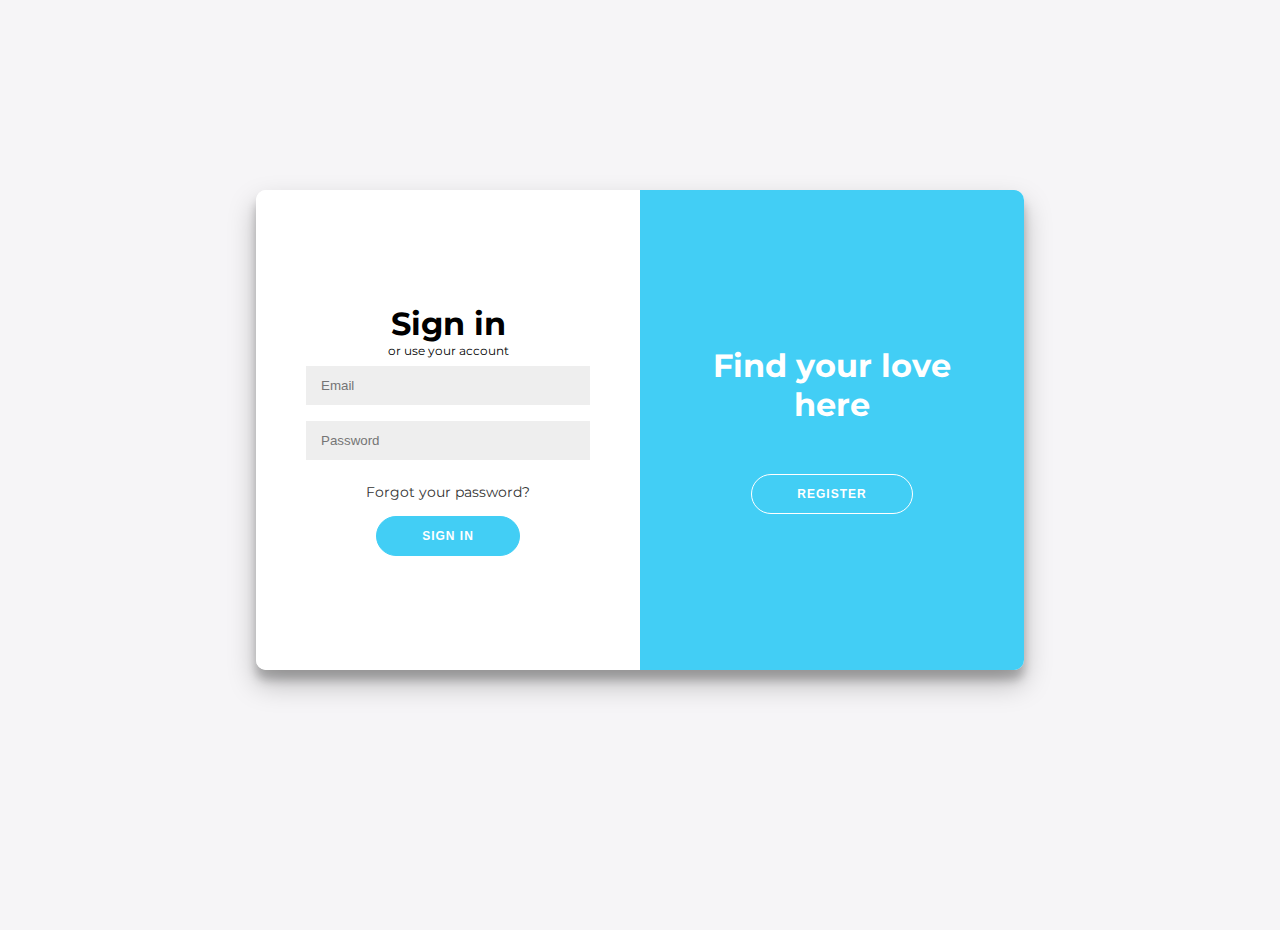
<file: index1.html>
<!DOCTYPE html>
<html lang="en">

    <head>
        <meta charset="UTF-8">
        <meta name="viewport" content="width=device-width, initial-scale=1.0">
        <meta http-equiv="X-UA-Compatible" content="ie=edge">
        <link rel="stylesheet" href="style.css">
        <title>Document</title>
    </head>

    <body>


        <div class="container" id="container">
            <div class="form-container sign-up-container">
                <form action="#">
                    <h1>Create Account</h1>
                    <!-- <div class="social-container">
                        <a href="#" class="social"><i class="fab fa-facebook-f"></i></a>
                        <a href="#" class="social"><i class="fab fa-google-plus-g"></i></a>
                        <a href="#" class="social"><i class="fab fa-linkedin-in"></i></a>
                    </div> -->
                    <span>or use your email for registration</span>
                    <input type="text" placeholder="Name" id="registerName" />
                    <input type="email" placeholder="Email" id="registerEmail" />
                    <input type="password" placeholder="Password" id="registerPassword" />
                    <button id="register">Sign Up</button>
                </form>
            </div>
            <div class="form-container sign-in-container">
                <form action="#">
                    <h1>Sign in</h1>
                    <!-- <div class="social-container">
                        <a href="#" class="social"><i class="fab fa-facebook-f"></i></a>
                        <a href="#" class="social"><i class="fab fa-google-plus-g"></i></a>
                        <a href="#" class="social"><i class="fab fa-linkedin-in"></i></a>
                    </div> -->
                    <span>or use your account</span>
                    <input id="emailSignIn" type="email" placeholder="Email" />
                    <input id="passwordSignIn" type="password" placeholder="Password" />
                    <a href="#">Forgot your password?</a>
                    <button id="signIn">Sign In</button>
                </form>
            </div>
            <div class="overlay-container">
                <div class="overlay">
                    <div class="overlay-panel overlay-left">
                        <h1>Welcome Back!</h1>
                        <p>To keep connected with us please login with your personal info</p>
                        <button class="ghost" id="signInSwich">Sign In</button>
                    </div>
                    <div class="overlay-panel overlay-right">
                        <h1>Find your love here</h1>
                        <p></p>
                        <button class="ghost" id="registerSwich">Register</button>
                    </div>
                </div>
            </div>
        </div>

        <script src="app1.js"></script>


    </body>

</html>
</file>
<file: style.css>
@import url('https://fonts.googleapis.com/css?family=Montserrat:400,800');

* {
    box-sizing: border-box;
}


body {
    background: #f6f5f7;
    display: flex;
    justify-content: center;
    align-items: center;
    flex-direction: column;
    font-family: 'Montserrat', sans-serif;
    height: 100vh;
    margin: -20px 0 50px;
}

h1 {
    font-weight: bold;
    margin: 0;
}

h2 {
    text-align: center;
}

p {
    font-size: 14px;
    font-weight: 100;
    line-height: 20px;
    letter-spacing: 0.5px;
    margin: 20px 0 30px;
}

span {
    font-size: 12px;
}

a {
    color: #333;
    font-size: 14px;
    text-decoration: none;
    margin: 15px 0;
}

button {
    border-radius: 20px;
    border: 1px solid #42cef5;
    background-color: #42cef5;
    color: #FFFFFF;
    font-size: 12px;
    font-weight: bold;
    padding: 12px 45px;
    letter-spacing: 1px;
    text-transform: uppercase;
    transition: transform 80ms ease-in;
}

button:active {
    transform: scale(0.95);
}

button:focus {
    outline: none;
}

button.ghost {
    background-color: transparent;
    border-color: #FFFFFF;
}

form {
    background-color: #FFFFFF;
    display: flex;
    align-items: center;
    justify-content: center;
    flex-direction: column;
    padding: 0 50px;
    height: 100%;
    text-align: center;
}

input {
    background-color: #eee;
    border: none;
    padding: 12px 15px;
    margin: 8px 0;
    width: 100%;
}

.container {
    background-color: #fff;
    border-radius: 10px;
    box-shadow: 0 14px 28px rgba(0, 0, 0, 0.25),
        0 10px 10px rgba(0, 0, 0, 0.22);
    position: relative;
    overflow: hidden;
    width: 768px;
    max-width: 100%;
    min-height: 480px;
}

.form-container {
    position: absolute;
    top: 0;
    height: 100%;
    transition: all 0.6s ease-in-out;
}

.sign-in-container {
    left: 0;
    width: 50%;
    z-index: 2;
}

.container.right-panel-active .sign-in-container {
    transform: translateX(100%);
}

.sign-up-container {
    left: 0;
    width: 50%;
    opacity: 0;
    z-index: 1;
}

.container.right-panel-active .sign-up-container {
    transform: translateX(100%);
    opacity: 1;
    z-index: 5;
    animation: show 0.6s;
}

@keyframes show {

    0%,
    49.99% {
        opacity: 0;
        z-index: 1;
    }

    50%,
    100% {
        opacity: 1;
        z-index: 5;
    }
}

.overlay-container {
    position: absolute;
    top: 0;
    left: 50%;
    width: 50%;
    height: 100%;
    overflow: hidden;
    transition: transform 0.6s ease-in-out;
    z-index: 100;
}

.container.right-panel-active .overlay-container {
    transform: translateX(-100%);
}

.overlay {
    background: #42cef5;
    background: -webkit-linear-gradient(to right, #42cef5,#42cef5);
    background: linear-gradient(to right, #42cef5, #42cef5);
    background-repeat: no-repeat;
    background-size: cover;
    background-position: 0 0;
    color: #FFFFFF;
    position: relative;
    left: -100%;
    height: 100%;
    width: 200%;
    transform: translateX(0);
    transition: transform 0.6s ease-in-out;
}

.container.right-panel-active .overlay {
    transform: translateX(50%);
}

.overlay-panel {
    position: absolute;
    display: flex;
    align-items: center;
    justify-content: center;
    flex-direction: column;
    padding: 0 40px;
    text-align: center;
    top: 0;
    height: 100%;
    width: 50%;
    transform: translateX(0);
    transition: transform 0.6s ease-in-out;
}

.overlay-left {
    transform: translateX(-20%);
}

.container.right-panel-active .overlay-left {
    transform: translateX(0);
}

.overlay-right {
    right: 0;
    transform: translateX(0);
}

.container.right-panel-active .overlay-right {
    transform: translateX(20%);
}

.social-container {
    margin: 20px 0;
}

.social-container a {
    border: 1px solid #DDDDDD;
    border-radius: 50%;
    display: inline-flex;
    justify-content: center;
    align-items: center;
    margin: 0 5px;
    height: 40px;
    width: 40px;
}

footer {
    background-color: #222;
    color: #fff;
    font-size: 14px;
    bottom: 0;
    position: fixed;
    left: 0;
    right: 0;
    text-align: center;
    z-index: 999;
}

footer p {
    margin: 10px 0;
}

footer i {
    color: red;
}

footer a {
    color: #3c97bf;
    text-decoration: none;
}
</file>
